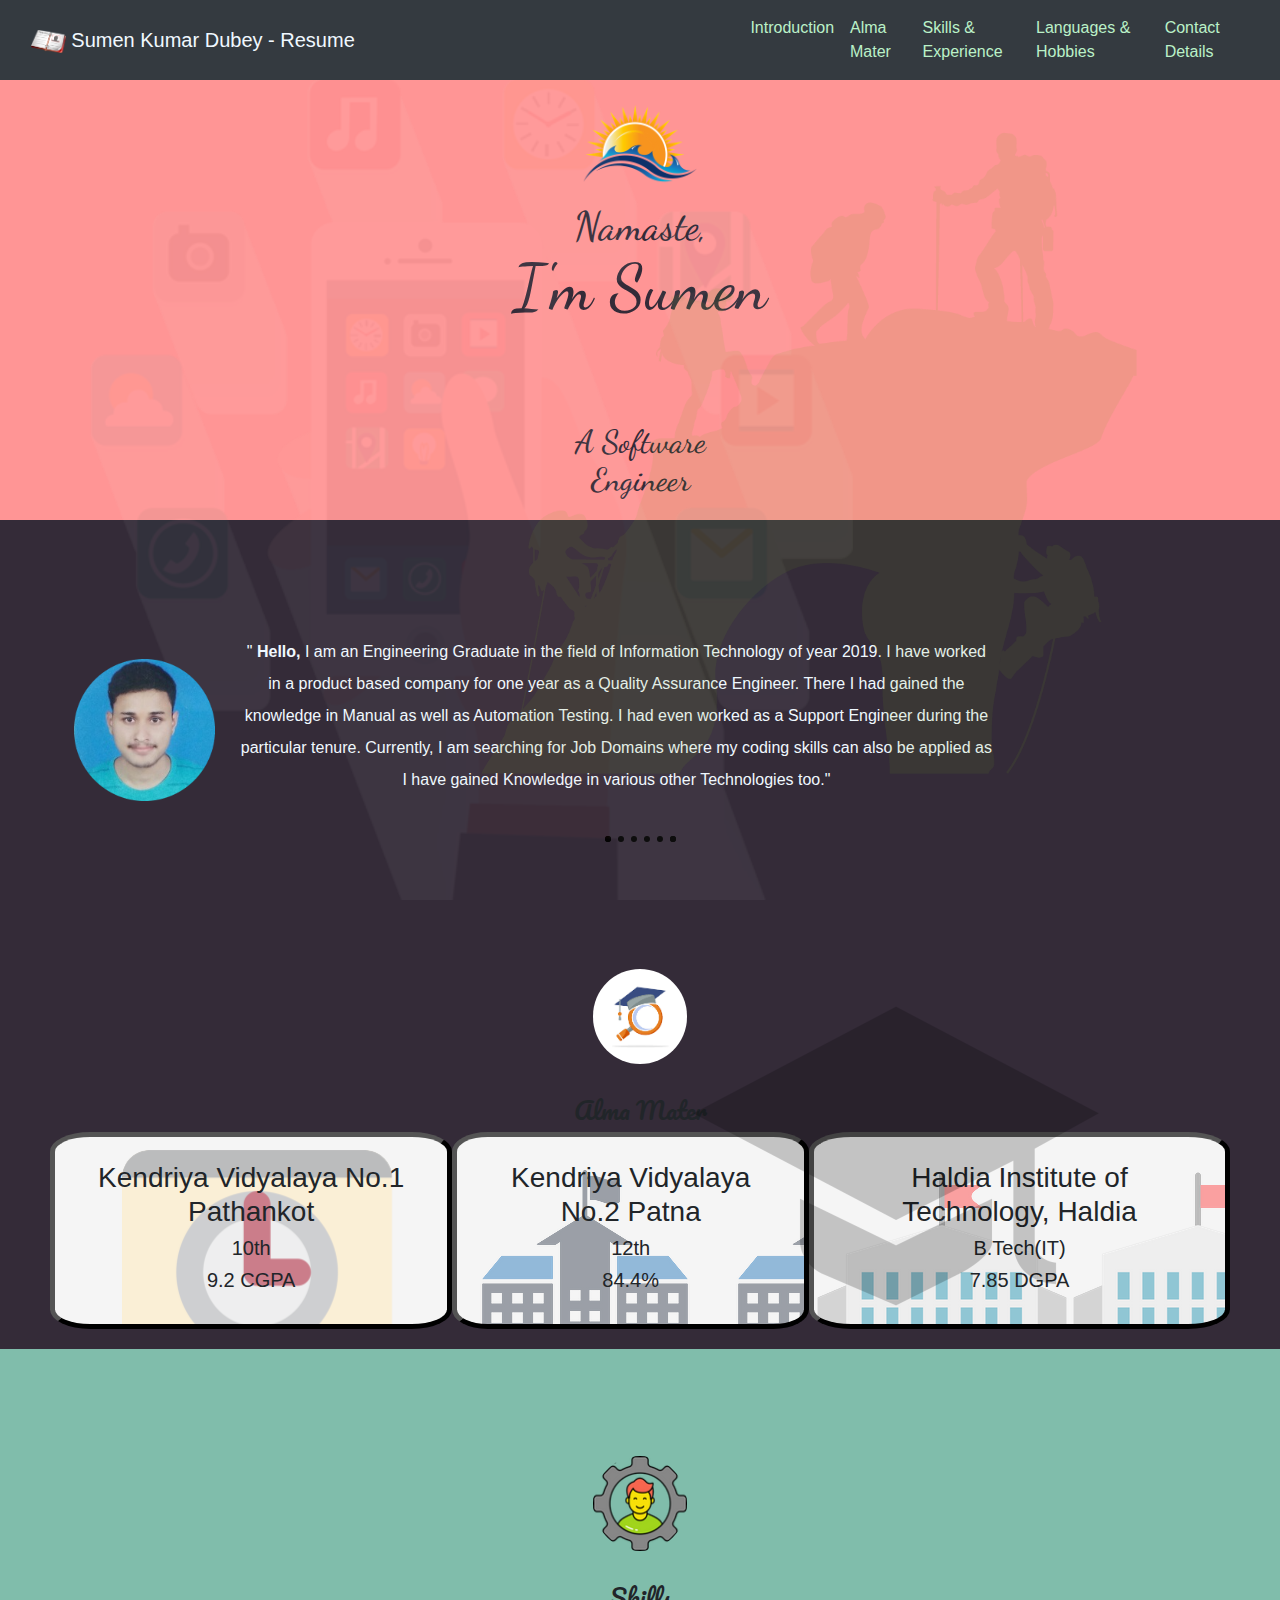
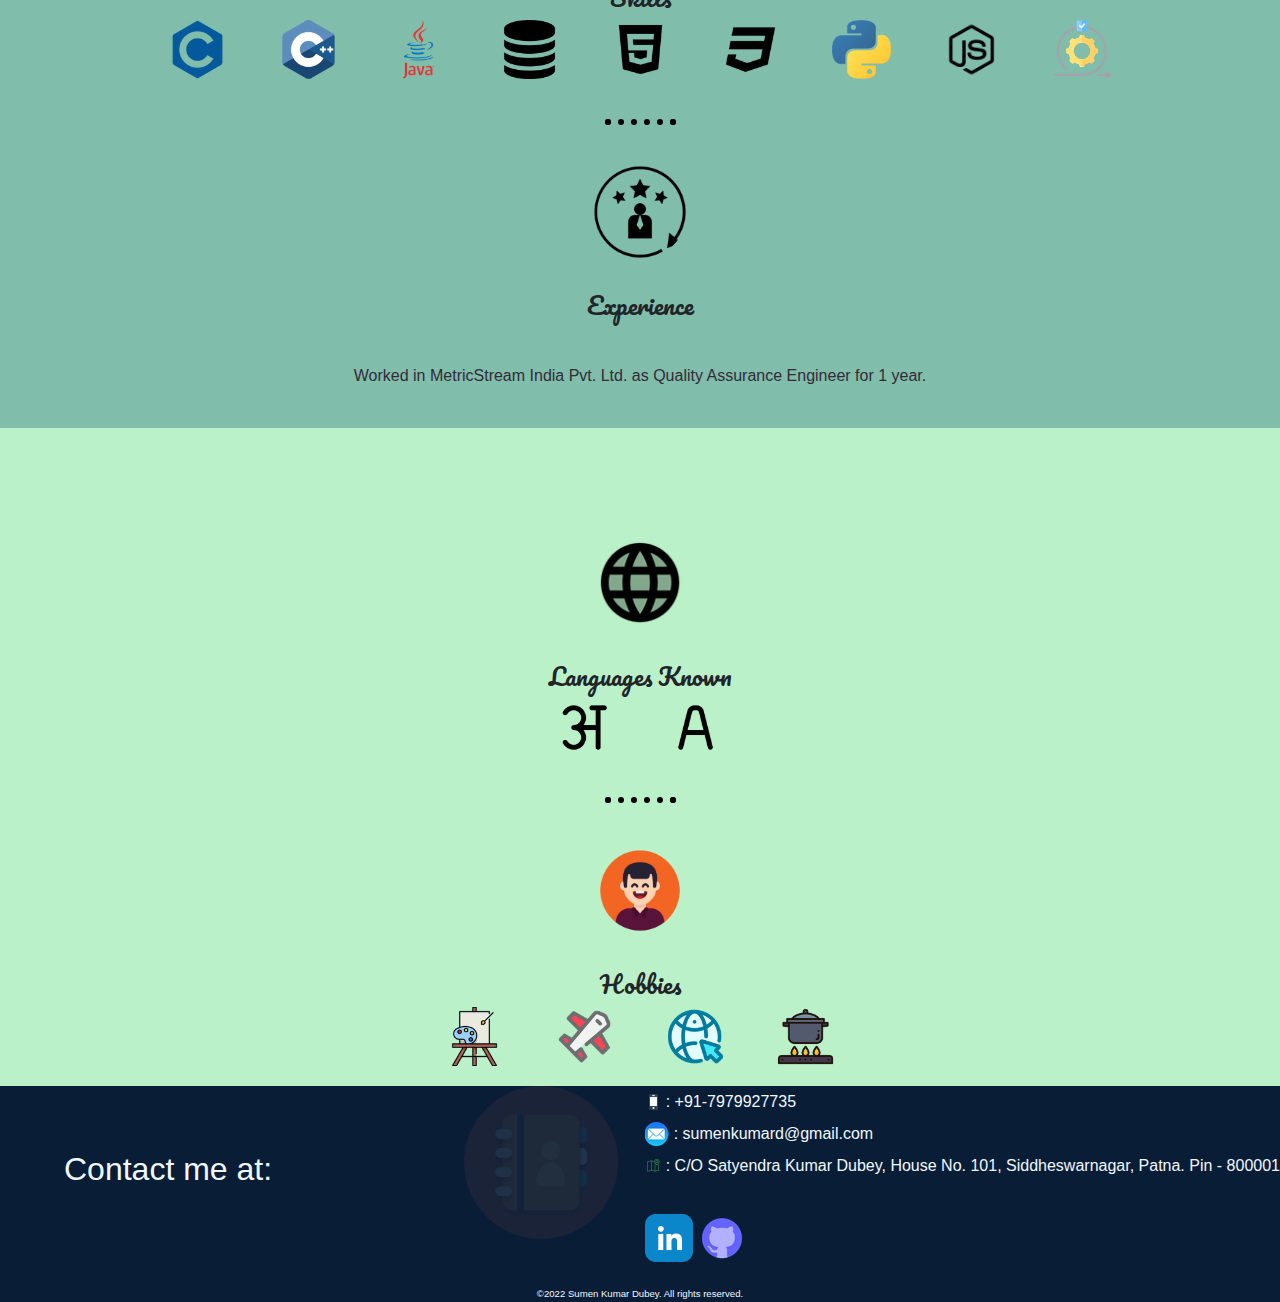
<file: index.html>
<!doctype html>
<html lang="en">

    <head>
        <!-- Required meta tags -->
        <meta charset="utf-8">
        <meta name="viewport" content="width=device-width, initial-scale=1, shrink-to-fit=no">
        <meta http-equiv="X-UA-Compatible" content="IE=edge">
        <title>Sumen's Resume</title>
        <link rel="stylesheet" href="SumenResume.css">
        <link rel="preconnect" href="https://fonts.googleapis.com">
        <link rel="preconnect" href="https://fonts.gstatic.com" crossorigin>
        <link href="https://fonts.googleapis.com/css2?family=Dancing+Script:wght@700&family=Pacifico&display=swap"
            rel="stylesheet">

        <!-- Bootstrap CSS -->
        <link rel="stylesheet" href="https://stackpath.bootstrapcdn.com/bootstrap/4.3.1/css/bootstrap.min.css"
            integrity="sha384-ggOyR0iXCbMQv3Xipma34MD+dH/1fQ784/j6cY/iJTQUOhcWr7x9JvoRxT2MZw1T" crossorigin="anonymous">
    </head>

    <body>
        <nav class="navbar navbar-expand-lg bg-dark fixed-top">
            <div class="container-fluid">
                <a class="navbar-brand" href="a" style="color: aliceblue;">
                    <img src="Resume_logo.png" alt="No Image Available" width="5%">
                    Sumen Kumar Dubey - Resume
                </a>
                <button class="btn btn-secondary navbar-toggler" type="button" data-toggle="collapse"
                    data-target="#colNav" aria-controls="navbarTogglerDemo01" aria-expanded="false"
                    aria-label="Toggle navigation">
                    <span class="navbar-toggler-icon"></span>
                </button>
                <div class="collapse navbar-collapse" id="colNav">
                    <ul class="navbar-nav">
                        <li class="nav-item">
                            <a class="nav-link" href="#seconddivisionA">Introduction</a>
                        </li>
                        <li class="nav-item">
                            <a class="nav-link" href="#seconddivisionB">Alma Mater</a>
                        </li>
                        <li class="nav-item">
                            <a class="nav-link" href="#thirddivision">Skills & Experience</a>
                        </li>
                        <li class="nav-item">
                            <a class="nav-link" href="#fourthdivision">Languages & Hobbies</a>
                        </li>
                        <li class="nav-item">
                            <a class="nav-link" href="#fifthdivision">Contact Details</a>
                        </li>
                    </ul>
                </div>
        </nav>
        </div>
        <div id="firstdivision">
            <br><br>
            <img src="Sun_Image.png" alt="No Image available" id=sun_image>
            <h1 id=Sumen_Heading>Namaste,</h1>
            <h1 id="myname">I'm Sumen</h1><br><br><br>
            <img src="Applicatons.png" alt="No Image Available" id="Sumen_Applications">
            <h2 id="Designation">A Software Engineer</h2>
            <img src="Mountainy.png" alt="No image avasilable" id="Sumen_Mountains">
        </div>
        <div id="seconddivision">
            <div id="seconddivisionA">
                <br><br> <br>
                <img src="Sumen Photo-modified.png" alt="Image Not Available" id="sumenphoto">
                <p id="introduction">
                    "<span><strong> Hello, </strong></span> I am an Engineering Graduate in the field of Information
                    Technology of year 2019. I have
                    worked in a product based company for one year as a Quality Assurance Engineer. There I had gained
                    the
                    knowledge in Manual as well as Automation Testing. I had even worked as a Support Engineer during
                    the particular tenure. Currently, I am searching for Job Domains where my coding skills can also be
                    applied as I have gained Knowledge in various other Technologies too."
                </p>
            </div>
            <hr class="hry">
            <div id="seconddivisionB">
                <br><br>
                <center><img src="almaicon.png" alt="No Image Available" class="Icon"><br>
                    <h4>Alma Mater</h4>
                </center>
                <img src="almamaterphoto.png" alt="no image available" id="almamaterphoto">
                <div id="almadiv">
                    <div id="classtenth">
                        <h3>Kendriya Vidyalaya No.1 Pathankot</h3>
                        <h5>10th</h5>
                        <h5>9.2 CGPA</h5>
                    </div>
                    <div id="classtwelfth">
                        <h3>Kendriya Vidyalaya No.2 Patna</h3>
                        <h5>12th</h5>
                        <h5>84.4%</h5>
                    </div>
                    <div id="graduation">
                        <h3>Haldia Institute of Technology, Haldia</h3>
                        <h5>B.Tech(IT)</h5>
                        <h5>7.85 DGPA</h5>
                    </div>
                </div>
            </div>
        </div>
        <div id="thirddivision">
            <br><br>
            <center><img src="skills.png" alt="No Image Available" class="Icon"><br>
                <h4>Skills</h4>
            </center>
            <div id="allicons">
                <img src="c.png" alt="No Image Available" class="OtherIcons" title="C">
                <img src="c (1).png" alt="No Image Available" class="OtherIcons" title="C++">
                <img src="java.png" alt="No Image Available" class="OtherIcons" title="Java">
                <img src="database.png" alt="No Image Available" class="OtherIcons" title="Oracle 11g">
                <img src="html5.png" alt="No Image Available" class="OtherIcons" title="HTML 5">
                <img src="css3.png" alt="No Image Available" class="OtherIcons" title="CSS 3">
                <img src="python.png" alt="No Image Available" class="OtherIcons" title="Python">
                <img src="java-script.png" alt="No Image Available" class="OtherIcons" title="Javascript">
                <img src="agile.png" alt="No image Available" class="OtherIcons" title="Agile Testing">
            </div>
            <hr class="hry">
            <div id="">
                <center><img src="employee-experience.png" alt="No Image Available" class="Icon"><br>
                    <h4>Experience</h4>
                </center><br>
                <center>
                    <p id="expdetails"> Worked in MetricStream India Pvt. Ltd. as Quality Assurance Engineer for 1 year.
                    </p>
                </center>
            </div>
        </div>
        <div id="fourthdivision">
            <br><br>
            <center><img src="language.png" alt="No image Available" class="Icon"><br>
                <h4>Languages Known</h4>
            </center>
            <div>
                <img src="hindi-letter.png" alt="No image Available" class="OtherIcons" title="Hindi">
                <img src="english-letter-a.png" alt="No image Available" class="OtherIcons" title="English">
            </div>
            <hr class="hry">
            <div>
                <center><img src="happy.png" alt="No image Available" class="Icon"><br>
                    <h4>Hobbies</h4>
                </center>
                <img src="painting.png" alt="No image Available" class="OtherIcons" title="Painting">
                <img src="travel.png" alt="No image Available" class="OtherIcons" title="Travelling">
                <img src="internet.png" alt="No image Available" class="OtherIcons" title="Internet Surfing">
                <img src="cooking.png" alt="No image Available" class="OtherIcons" title="Cooking">
            </div>
        </div>
        <div id="fifthdivision">
            <img src="contacts.png" alt="No image available" id="contacticon">
            <h2 id="contactheading">Contact me at:</h2>
            <div id="newallicons">
                <img src="mobile.png" alt="No Image Available"> : +91-7979927735 <br>
                <img src="mail.png" alt="No Image Available"> : sumenkumard@gmail.com <br>
                <img src="address.png" alt="No Image Available"> : C/O Satyendra Kumar Dubey, House No. 101,
                Siddheswarnagar, Patna. Pin - 800001<br><br>
                <a href="https://linkedin.com/in/sumen-kumar-dubey-467b85156" target="_blank"><img src="linkedin.png"
                        alt="No Image Available" title="LinkedIn"></a>
                <a href="https://github.com/MeyankDwivedi" target="_blank"><img src="githuub.png"
                        alt="No Image Available" title="GitHub"></a>
            </div><br><br><br>
            <div class="site-footer">
                ©2022 Sumen Kumar Dubey. All rights reserved.
            </div>
        </div>

        <!-- Optional JavaScript -->
        <!-- jQuery first, then Popper.js, then Bootstrap JS -->
        <script src="https://code.jquery.com/jquery-3.3.1.slim.min.js"
            integrity="sha384-q8i/X+965DzO0rT7abK41JStQIAqVgRVzpbzo5smXKp4YfRvH+8abtTE1Pi6jizo"
            crossorigin="anonymous"></script>
        <script src="https://cdnjs.cloudflare.com/ajax/libs/popper.js/1.14.7/umd/popper.min.js"
            integrity="sha384-UO2eT0CpHqdSJQ6hJty5KVphtPhzWj9WO1clHTMGa3JDZwrnQq4sF86dIHNDz0W1"
            crossorigin="anonymous"></script>
        <script src="https://stackpath.bootstrapcdn.com/bootstrap/4.3.1/js/bootstrap.min.js"
            integrity="sha384-JjSmVgyd0p3pXB1rRibZUAYoIIy6OrQ6VrjIEaFf/nJGzIxFDsf4x0xIM+B07jRM"
            crossorigin="anonymous"></script>
    </body>

</html>
</file>
<file: SumenResume.css>
body {
    margin: 0;
}
.hry
{
    border: 6px dotted black;
    border-bottom: none;
    width: 5%;
    margin:40px auto;
}
.Icon
{
    width: 8%;
    display: block;
    margin-top: 2%;
    border-radius: 50%;
}
h4
{
    font-family: 'pacifico', cursive;
}

.OtherIcons
{
    width: 5%;
    margin: 0% 2%;
    display: inline-block;
}
#firstdivision, #seconddivision, #thirddivision, #fourthdivision
{
    height: auto;
    padding: 20px 50px 20px 50px;
    overflow: hidden;
    line-height: 2; 
    text-align: center;
}
#firstdivision
{
    background-color: #FF9595;
}
#sun_image
{
    width: 10%;
}
#Sumen_Heading , #myname, #Designation, #sun_image{
    margin: auto;
    color: #342B38;
    display: block;
    font-family: 'Dancing Script', cursive;
    text-align: center;
}
#Sumen_Heading
{
    width: 200px;
}
#myname
{
    width: 300px;
    font-size: 4em;
}
#Sumen_Applications
{
    height: 100%;
    position: absolute;
    left: 5px;
    top: 0px;
    opacity: 5%;
}
#Designation
{
    width: 200px;
}
#Sumen_Mountains
{
    height: 80%;
    position: absolute;
    right: 100px;
    top: 100px;
    opacity: 10%;
}
#seconddivision
{
    background-color: #342B38;
} 
#introdivision
{
    width: 90%;
    display: block;
    align-self: center;
    margin-left: 10%;
    padding: 1%;
}
#introduction
{
    width: 80%;
    color:aliceblue;
    display: block;
    margin: 0;
    line-height: 2;
}
#sumenphoto
{
    width: 12%;
    display: block;
    left: 10%;
    float: left;
    margin: 2%;
}  
#classtenth ,#classtwelfth, #graduation
{
    background-color: whitesmoke;
    height: 10%;
    display: table-cell;
    padding: 2%;
    border-style: outset;
    border-width: 5px;
    border-color: black;
    border-radius: 10%;
}
#classtenth
{
    background-image: url(school.png);
}
#classtwelfth
{
    background-image: url(Highschool.png);
} 
#graduation
{
    background-image: url(college.png);
}
#almamaterphoto
{
    width: 40%;
    position: absolute;
    top: 100%;
    margin: auto;
    opacity: 20%;
}

#thirddivision
{
    background-color: #80BDAB;
}
#skillsicon
{
    margin: 2%;
}
#almadiv
{
    display: table;
    width: 100%;

}
#allicons
{
    display: block;
    width: 100%;
    margin:auto;
}
#fourthdivision
{
    background-color: #BBF1C8;
}
#newallicons
{
    float: right;
    text-align: left;
    line-height: 2;
    display: block;
}
.nav-link
{
    color: #BBF1C8;
}
#contacticon
{
    position: relative;
    width: 12%;
    left: 10%;
    bottom: 2%;
    opacity: 10%;
}
#fifthdivision
{
    background-color:#0A1D37;
    color: aliceblue;
}
#contactheading
{
    height: auto;
    width: auto;
    font-size: 2em;
    display: block;
    margin: 5%;
    float: left;
}
.site-footer
{
    display: block;
    font-size: 60%;
    text-align: center;
}
#expdetails
{
    line-height: 2;
    color: #342B38;
}
</file>
